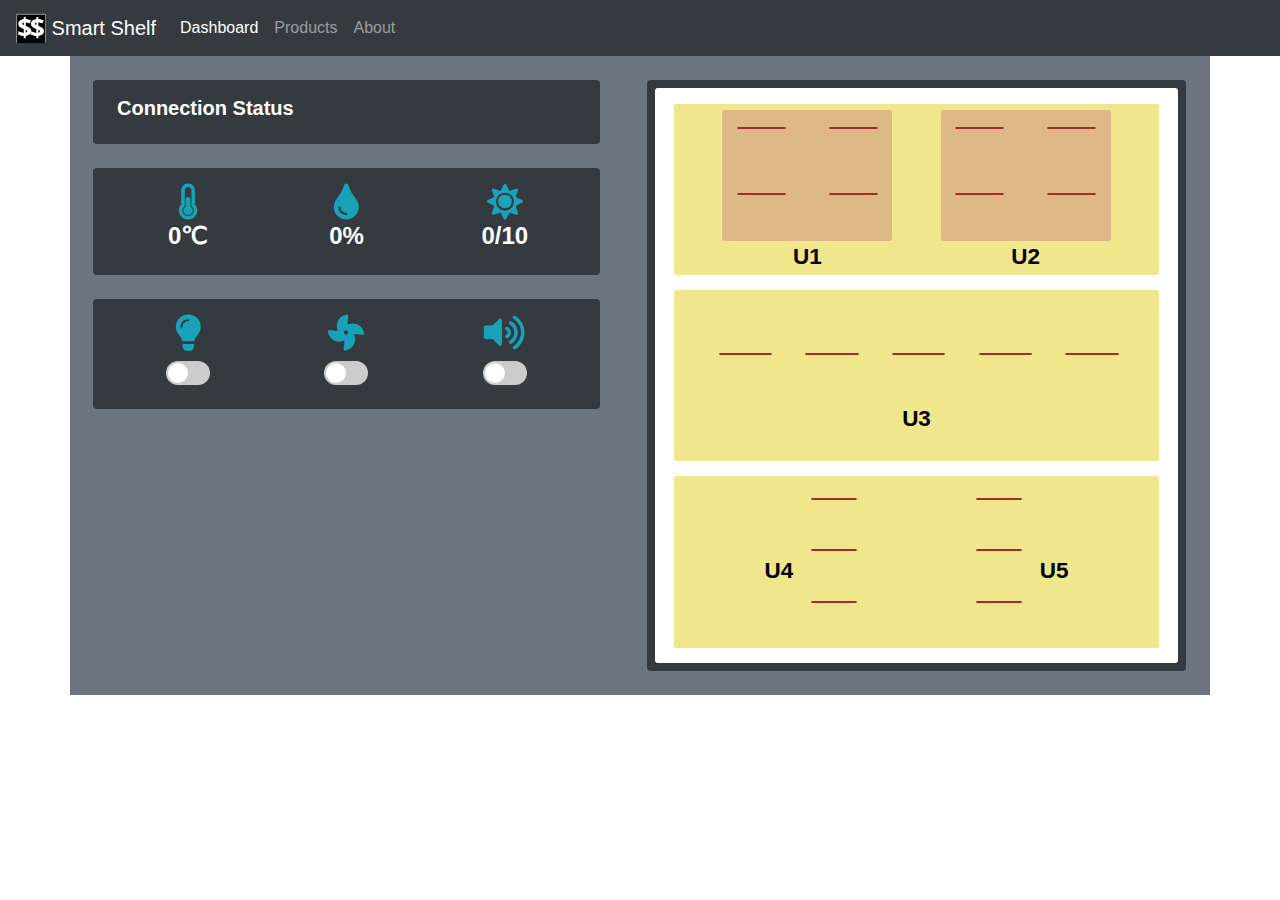
<file: index.html>
<!doctype html>
<html lang="en">

<head>
  <meta charset="utf-8">
  <meta name="viewport" content="width=device-width, initial-scale=1, shrink-to-fit=no">
  <meta name="description" content="">
  <meta name="author" content="Assef Ghamisi">
  <meta name="generator" content="Assef Ghamisi">
  <!-- <meta http-equiv="Access-Control-Allow-Origin" content="*"> -->
  <title>Smart Shelf</title>
  <link rel="icon" href="img/favicon.png" type="image/png">
  <link rel="canonical" href="https://github.com/Assef96/SmartShelf/">

  <link rel="stylesheet" href="css/fontawesome/css/all.css">
  <link rel="stylesheet" href="css/styles.css">

  <!-- <script src="js/jquery-3.4.1.min.js"></script> -->
  <!-- <link rel="stylesheet" href="css/bootstrap.min.css"> -->
  <link rel="stylesheet" href="https://stackpath.bootstrapcdn.com/bootstrap/4.5.2/css/bootstrap.min.css"
    integrity="sha384-JcKb8q3iqJ61gNV9KGb8thSsNjpSL0n8PARn9HuZOnIxN0hoP+VmmDGMN5t9UJ0Z" crossorigin="anonymous">
  <script src="https://code.jquery.com/jquery-3.5.1.min.js"
    integrity="sha256-9/aliU8dGd2tb6OSsuzixeV4y/faTqgFtohetphbbj0=" crossorigin="anonymous"></script>
  <script src="https://cdn.jsdelivr.net/npm/popper.js@1.16.1/dist/umd/popper.min.js"
    integrity="sha384-9/reFTGAW83EW2RDu2S0VKaIzap3H66lZH81PoYlFhbGU+6BZp6G7niu735Sk7lN"
    crossorigin="anonymous"></script>
  <script src="https://stackpath.bootstrapcdn.com/bootstrap/4.5.2/js/bootstrap.min.js"
    integrity="sha384-B4gt1jrGC7Jh4AgTPSdUtOBvfO8shuf57BaghqFfPlYxofvL8/KUEfYiJOMMV+rV"
    crossorigin="anonymous"></script>

</head>

<body>
  <nav class="navbar navbar-expand-md navbar-dark bg-dark">
    <a class="navbar-brand" href=".">
      <img src="/img/logo.png" width="30" height="30" class="d-inline-block align-top" alt="">
      Smart Shelf
    </a>
  <button class="navbar-toggler" type="button" data-toggle="collapse" data-target="#navbarsExampleDefault"
    aria-controls="navbarsExampleDefault" aria-expanded="false" aria-label="Toggle navigation">
    <span class="navbar-toggler-icon"></span>
  </button>

  <div class="collapse navbar-collapse" id="navbarsExampleDefault">
    <ul class="navbar-nav mr-auto">
      <li class="nav-item active">
        <a class="nav-link" href="/">Dashboard</a>
      </li>
      <li class="nav-item">
        <a class="nav-link" href="/products.html">Products</a>
      </li>
      <li class="nav-item">
        <a class="nav-link" href="/about.html">About</a>
      </li>
    </ul>
  </div>
</nav>

  <main role="main" class="container my-container text-center bg-secondary">
        <div class="row">
          <div class="col-md">
            <div class="rounded row m-2 p-3 my-md-4 bg-dark">
              <span class="icon"><i id="connection-icon" class="fas"></i></span>
              <h5 id="connection-status" class="font-weight-bold text-white ml-2">Connection Status</h5>
            </div>
            <div class="rounded row m-2 p-3 my-md-4 bg-dark">
              <div class="col">
                <span class="icon"><i class="fas fa-thermometer-half sensor text-info"></i></span>
                <h4 class="sensor-value font-weight-bold text-white" id="temperature">0&#8451;</h4>
              </div>
              <div class="col">
                <span class="icon"><i class="fas fa-tint sensor text-info"></i></span>
                <h4 class="sensor-value font-weight-bold text-white" id="humidity">0%</h4>
              </div>
              <div class="col">
                <span class="icon"><i class="fas fa-sun sensor text-info"></i></span>
                <h4 class="sensor-value font-weight-bold text-white" id="light">0/10</h4>
              </div>
            </div>
            <div class="rounded row m-2 p-3 my-md-4 bg-dark">
              <div class="col">
                <span class="icon"><i class="fas fa-lightbulb command-icon text-info"></i></span>
                <br>
                <label class="switch mt-2">
                  <input id="lamp" onclick="update_commands('lamp')" type="checkbox">
                  <span class="slider round"></span>
                </label>
              </div>
              <div class="col">
                <span class="icon"><i class="fas fa-fan command-icon text-info"></i></span>
                <br>
                <label class="switch mt-2">
                  <input id="fan" onclick="update_commands('fan')" type="checkbox">
                  <span class="slider round"></span>
                </label>
              </div>
              <div class="col">
                <span class="icon"><i class="fas fa-volume-up command-icon text-info"></i></span>
                <br>
                <label class="switch mt-2">
                  <input id="buzzer" onclick="update_commands('buzzer')" type="checkbox">
                  <span class="slider round"></span>
                </label>
              </div>
            </div>
          </div>

          <div class="rounded col-md bg-dark m-4 p-2">
            <div class="absolute">
              <div class="floor top-floor">
                <div class="wood switches">
                  <div class="sw sw1">
                    <img class="pic unit1" id="pic1">
                  </div>
                  <div class="sw sw2">
                    <img class="pic unit1" id="pic2">
                  </div>
                  <div class="sw sw3">
                    <img class="pic unit1" id="pic3">
                  </div>
                  <div class="sw sw4">
                    <img class="pic unit1" id="pic4">
                  </div>
                  <div class="unit-info" id="unit-info1" onclick="show_products(1)">U1</div>
                </div>
                <div class="wood scale">
                  <div class="sw sw1">
                    <img class="pic unit2" id="pic5">
                  </div>
                  <div class="sw sw2">
                    <img class="pic unit2" id="pic6">
                  </div>
                  <div class="sw sw3">
                    <img class="pic unit2" id="pic7">
                  </div>
                  <div class="sw sw4">
                    <img class="pic unit2" id="pic8">
                  </div>
                  <div class="unit-info" id="unit-info2" onclick="show_products(2)">U2</div>
                </div>
              </div>
              <div class="floor middle-floor">
                <div class="light">
                  <div class="mid mid1">
                    <img class="pic unit3" id="pic9">
                  </div>
                  <div class="mid mid2">
                    <img class="pic unit3" id="pic10">
                  </div>
                  <div class="mid mid3">
                    <img class="pic unit3" id="pic11">
                  </div>
                  <div class="mid mid4">
                    <img class="pic unit3" id="pic12">
                  </div>
                  <div class="mid mid5">
                    <img class="pic unit3" id="pic13">
                  </div>
                  <div class="unit-info" id="unit-info3" onclick="show_products(3)">U3</div>
                </div>
              </div>
              <div class="floor bottom-floor">
                <div class="dis dis1 unit4">
                  <div class="ultra ultra1">
                    <img class="pic unit4" id="pic14">
                  </div>
                  <div class="ultra ultra2">
                    <img class="pic unit4" id="pic15">
                  </div>
                  <div class="ultra ultra3">
                    <img class="pic unit4" id="pic16">
                  </div>
                  <div class="unit-info" id="unit-info4" onclick="show_products(4)">U4</div>
                </div>
                <div class="dis dis2 unit4">
                  <div class="ir ir1">
                    <img class="pic unit5" id="pic17">
                  </div>
                  <div class="ir ir2">
                    <img class="pic unit5" id="pic18">
                  </div>
                  <div class="ir ir3">
                    <img class="pic unit5" id="pic19">
                  </div>
                  <div class="unit-info" id="unit-info5" onclick="show_products(5)">U5</div>
                </div>
              </div>
            </div>
          </div>

        </div>

  </main>

  <script src="js/script.js"></script>
</body>

</html>
</file>
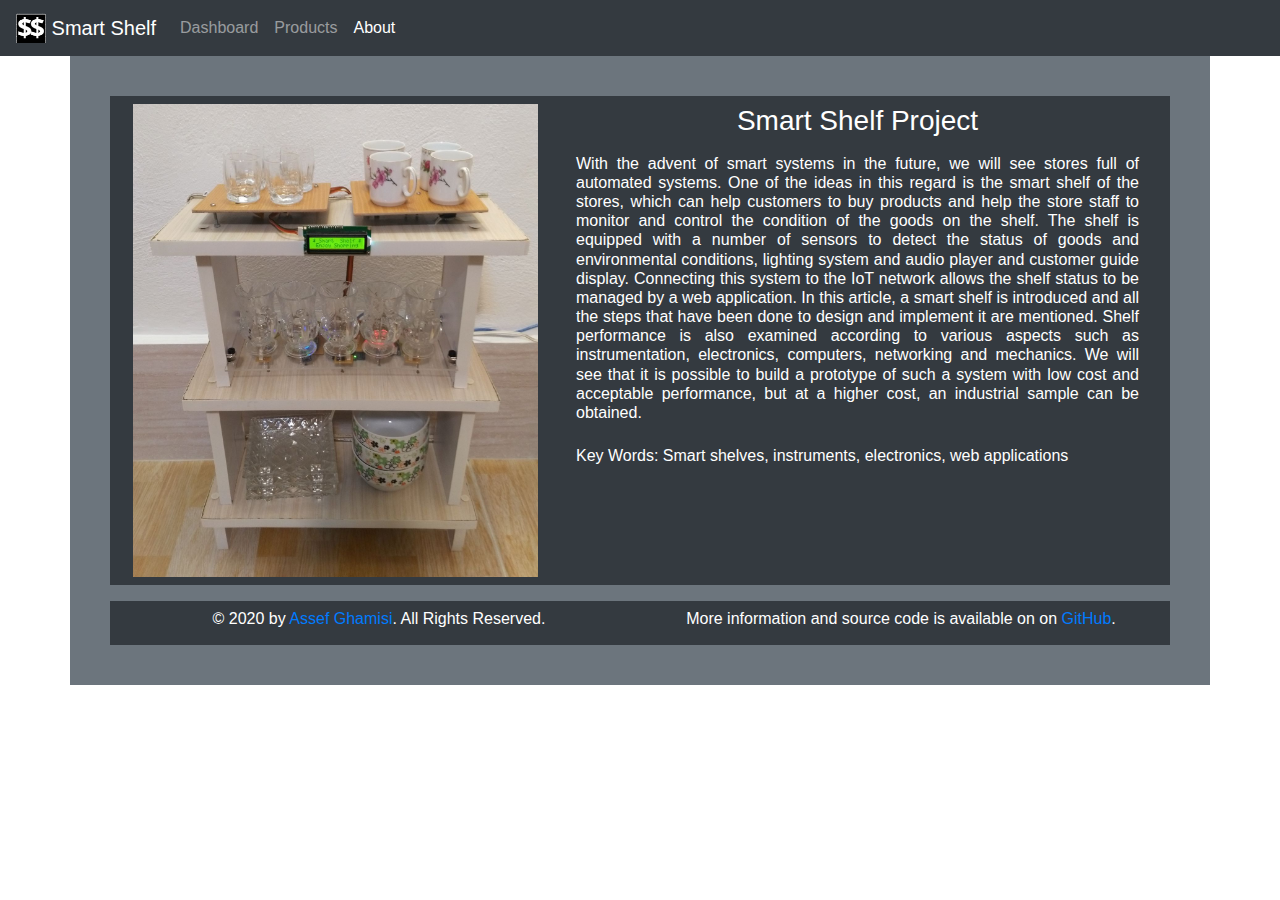
<file: about.html>
<!doctype html>
<html lang="en">

<head>
  <meta charset="utf-8">
  <meta name="viewport" content="width=device-width, initial-scale=1, shrink-to-fit=no">
  <meta name="description" content="">
  <meta name="author" content="Assef Ghamisi">
  <meta name="generator" content="Assef Ghamisi">
  <!-- <meta http-equiv="Access-Control-Allow-Origin" content="*"> -->
  <title>Smart Shelf</title>
  <link rel="icon" href="img/favicon.png" type="image/png">
  <link rel="canonical" href="https://github.com/Assef96/SmartShelf/">

  <link rel="stylesheet" href="css/fontawesome/css/all.css">
  <link rel="stylesheet" href="css/styles.css">

  <!-- <script src="js/jquery-3.4.1.min.js"></script> -->
  <!-- <link rel="stylesheet" href="css/bootstrap.min.css"> -->
  <link rel="stylesheet" href="https://stackpath.bootstrapcdn.com/bootstrap/4.5.2/css/bootstrap.min.css"
    integrity="sha384-JcKb8q3iqJ61gNV9KGb8thSsNjpSL0n8PARn9HuZOnIxN0hoP+VmmDGMN5t9UJ0Z" crossorigin="anonymous">
  <script src="https://code.jquery.com/jquery-3.5.1.min.js"
    integrity="sha256-9/aliU8dGd2tb6OSsuzixeV4y/faTqgFtohetphbbj0=" crossorigin="anonymous"></script>
  <script src="https://cdn.jsdelivr.net/npm/popper.js@1.16.1/dist/umd/popper.min.js"
    integrity="sha384-9/reFTGAW83EW2RDu2S0VKaIzap3H66lZH81PoYlFhbGU+6BZp6G7niu735Sk7lN"
    crossorigin="anonymous"></script>
  <script src="https://stackpath.bootstrapcdn.com/bootstrap/4.5.2/js/bootstrap.min.js"
    integrity="sha384-B4gt1jrGC7Jh4AgTPSdUtOBvfO8shuf57BaghqFfPlYxofvL8/KUEfYiJOMMV+rV"
    crossorigin="anonymous"></script>

</head>

<body>
  <nav class="navbar navbar-expand-md navbar-dark bg-dark ">
    <a class="navbar-brand" href=".">
      <img src="/img/logo.png" width="30" height="30" class="d-inline-block align-top" alt="">
      Smart Shelf
    </a>
    <button class="navbar-toggler" type="button" data-toggle="collapse" data-target="#navbarsExampleDefault"
      aria-controls="navbarsExampleDefault" aria-expanded="false" aria-label="Toggle navigation">
      <span class="navbar-toggler-icon"></span>
    </button>

    <div class="collapse navbar-collapse" id="navbarsExampleDefault">
      <ul class="navbar-nav mr-auto">
        <li class="nav-item">
          <a class="nav-link" href="/">Dashboard</a>
        </li>
        <li class="nav-item">
          <a class="nav-link" href="/products.html">Products</a>
        </li>
        <li class="nav-item active">
          <a class="nav-link" href="/about.html">About</a>
        </li>
      </ul>
    </div>
  </nav>

  <main role="main" class="container my-container text-center bg-secondary p-4">
    <div class="row bg-dark text-white m-3 p-2">
      <div class="col-md-5">
        <img src="img/shelf.jpg" style="width: 100%;" alt="">
      </div>
      <div class="col-md-7">
        <h3>
          Smart Shelf Project
        </h3>
        <h6 class="text-justify p-2">
          With the advent of smart systems in the future, we will see stores full of automated systems. One of the ideas
          in this regard is the smart shelf of the stores, which can help customers to buy products and help the store
          staff to monitor and control the condition of the goods on the shelf. The shelf is equipped with a number of
          sensors to detect the status of goods and environmental conditions, lighting system and audio player and
          customer guide display. Connecting this system to the IoT network allows the shelf status to be managed by a
          web application. In this article, a smart shelf is introduced and all the steps that have been done to design
          and implement it are mentioned. Shelf performance is also examined according to various aspects such as
          instrumentation, electronics, computers, networking and mechanics. We will see that it is possible to build a
          prototype of such a system with low cost and acceptable performance, but at a higher cost, an industrial
          sample can be obtained.
        </h6>
        <h6 class="text-justify p-2">
          Key Words: Smart shelves, instruments, electronics, web applications
        </h6>
      </div>

    </div>
    <div class="row bg-dark text-white m-3 p-2">
      <h6 class="col-md-6 px-2">
        &copy; 2020 by <a href="https://github.com/Assef96/">Assef Ghamisi</a>. All Rights Reserved.
      </h6>
      <h6 class="col-md-6 px-2">
        More information and source code is available on on <a href="https://github.com/Assef96/SmartShelf/">GitHub</a>.
      </h6>
    </div>

  </main>

  <script src="js/product-script.js"></script>
</body>

</html>
</file>
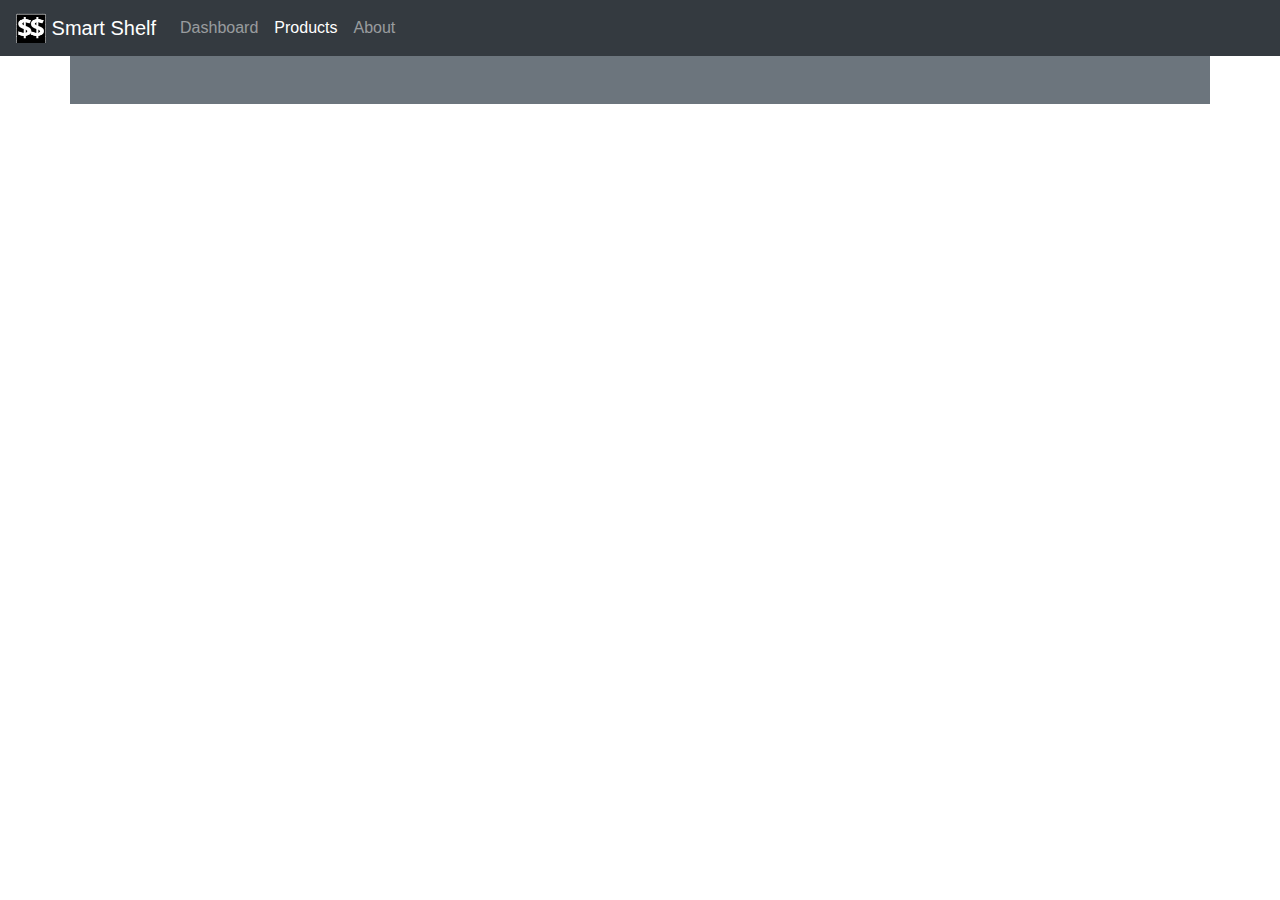
<file: products.html>
<!doctype html>
<html lang="en">

<head>
  <meta charset="utf-8">
  <meta name="viewport" content="width=device-width, initial-scale=1, shrink-to-fit=no">
  <meta name="description" content="">
  <meta name="author" content="Assef Ghamisi">
  <meta name="generator" content="Assef Ghamisi">
  <!-- <meta http-equiv="Access-Control-Allow-Origin" content="*"> -->
  <title>Smart Shelf</title>
  <link rel="icon" href="img/favicon.png" type="image/png">
  <link rel="canonical" href="https://github.com/Assef96/SmartShelf/">

  <link rel="stylesheet" href="css/fontawesome/css/all.css">
  <link rel="stylesheet" href="css/styles.css">

  <!-- <script src="js/jquery-3.4.1.min.js"></script> -->
  <!-- <link rel="stylesheet" href="css/bootstrap.min.css"> -->
  <link rel="stylesheet" href="https://stackpath.bootstrapcdn.com/bootstrap/4.5.2/css/bootstrap.min.css"
    integrity="sha384-JcKb8q3iqJ61gNV9KGb8thSsNjpSL0n8PARn9HuZOnIxN0hoP+VmmDGMN5t9UJ0Z" crossorigin="anonymous">
  <script src="https://code.jquery.com/jquery-3.5.1.min.js"
    integrity="sha256-9/aliU8dGd2tb6OSsuzixeV4y/faTqgFtohetphbbj0=" crossorigin="anonymous"></script>
  <script src="https://cdn.jsdelivr.net/npm/popper.js@1.16.1/dist/umd/popper.min.js"
    integrity="sha384-9/reFTGAW83EW2RDu2S0VKaIzap3H66lZH81PoYlFhbGU+6BZp6G7niu735Sk7lN"
    crossorigin="anonymous"></script>
  <script src="https://stackpath.bootstrapcdn.com/bootstrap/4.5.2/js/bootstrap.min.js"
    integrity="sha384-B4gt1jrGC7Jh4AgTPSdUtOBvfO8shuf57BaghqFfPlYxofvL8/KUEfYiJOMMV+rV"
    crossorigin="anonymous"></script>

</head>

<body>
  <nav class="navbar navbar-expand-md navbar-dark bg-dark">
    <a class="navbar-brand" href=".">
      <img src="/img/logo.png" width="30" height="30" class="d-inline-block align-top" alt="">
      Smart Shelf
    </a>
  <button class="navbar-toggler" type="button" data-toggle="collapse" data-target="#navbarsExampleDefault"
    aria-controls="navbarsExampleDefault" aria-expanded="false" aria-label="Toggle navigation">
    <span class="navbar-toggler-icon"></span>
  </button>

  <div class="collapse navbar-collapse" id="navbarsExampleDefault">
    <ul class="navbar-nav mr-auto">
      <li class="nav-item">
        <a class="nav-link" href="/">Dashboard</a>
      </li>
      <li class="nav-item active">
        <a class="nav-link" href="/products.html">Products</a>
      </li>
      <li class="nav-item">
        <a class="nav-link" href="/about.html">About</a>
      </li>
    </ul>
  </div>
</nav>

  <main role="main" class="container my-container text-center bg-secondary p-3">
    <div class="row card-group p-md-2" id="products-list"></div>

    <div class="modal fade" id="exampleModal" tabindex="-1" aria-labelledby="exampleModalLabel">
      <form action="api/insert_product.php" method="post" id="product-form" enctype="multipart/form-data"
        aria-hidden="true">
        <div class="modal-dialog">
          <div class="modal-content bg-secondary">
            <div class="modal-header">
              <h5 class="modal-title text-white" id="exampleModalLabel">Manage Product</h5>
              <button type="button" class="close" data-dismiss="modal" aria-label="Close">
                <span aria-hidden="true">&times;</span>
              </button>
            </div>
            <div class="modal-body">
              <div class="text-left bg-dark p-4 rounded">
                <div class="form-group row preview text-center">
                  <div class="col">
                    <img class="rounded" src="img/placeholder.png" id="image-preview" width="150" height="150">
                  </div>
                </div>
                <div class="form-group row">
                  <label class="col-3 text-white" for="price">Name</label>
                  <div class="col-9">
                    <input type="text" class="form-control" id="name" name="name" aria-describedby="nameHelp"
                      placeholder="Enter Product Name.">
                  </div>
                </div>
                <div class="form-group row">
                  <label class="col-3 text-white" for="price">Price</label>
                  <div class="col-9">
                    <input type="text" class="form-control" id="price" name="price" aria-describedby="priceHelp"
                      placeholder="Enter Product Price.">
                  </div>
                </div>
                <div class="form-group row">
                  <label class="col-3 text-white" for="product-image">Image</label>
                  <div class="col-9 text-white">
                    <input type="file" accept="image/png, image/jpeg" class="form-control-file" id="product-image"
                      name="image">
                  </div>
                </div>

              </div>
            </div>
            <div class="modal-footer">
              <button type="button" class="btn btn-danger" data-dismiss="modal">Close</button>
              <button type="submit" name="submit" value="Submit Form" class="btn btn-success">Save</button>
            </div>
          </div>
        </div>
      </form>
    </div>

  </main>

  <script src="js/product-script.js"></script>
</body>

</html>
</file>
<file: css/styles.css>
.bd-placeholder-img {
    font-size: 1.125rem;
    text-anchor: middle;
    -webkit-user-select: none;
    -moz-user-select: none;
    -ms-user-select: none;
    user-select: none;
  }

  @media (min-width: 768px) {
    .bd-placeholder-img-lg {
      font-size: 3.5rem;
    }
  }

.title {
    font-family: Helvetica;
    color: black;
}

body {
    margin: 30px;
}

.transparent {
    opacity: 0.2;
}

.product-pic {
    width: 50px;
}

.my-container {
    justify-content: center;
    /* border: 1px solid green; */
    /* background-color: lightgray; */
}

/* div.col {
    margin-left: 5px;
    margin-right: 5px;
}

div.row {
    margin-top: 5px;
    margin-bottom: 5px;
} */

.border1 {
    border: 1px solid black;
    /* padding: 10px; */
    /* margin: 10px; */
}

i.sensor {
    font-size: 36px;
    color: blue;
}

i.command-icon {
    font-size: 36px;
}

i#connection-icon {
    font-size: 24px;
}

i.icon-button {
    cursor: pointer;
    font-size: 24px;
    color: lightseagreen;
}

i.icon-button:hover {
    color: red;
}

i.insert-icon {
    cursor: pointer;
    font-size: 120px;
    vertical-align: middle;
    color: white;
}

i.insert-icon:hover {
    color: red;
}


.product {
    font-size: 40px;
    color: green;
    /* width: 30px; */
    /* fill: green; */
}

.sensor-value {
    /* font-family: Helvetica; */
    /* color: black; */
    /* font-size: 3.5vmin; */
    /* display: inline; */
}

/* .sensor-icon {
    height: 40px;
    width: 40px;
    vertical-align: middle;
} */

.center {
    background: #c0c5ce;
    box-shadow: 0 4px 8px 0 rgba(0, 0, 0, 0.2), 0 6px 20px 0 rgba(0, 0, 0, 0.19);
}

.form {
    padding-top: 10px;
    padding-right: 10px;
    padding-bottom: 10px;
    padding-left: 10px;
}


.switch {
    position: relative;
    /* display: inline-block; */
    width: 44px;
    height: 24px;
}

.switch input {
    opacity: 0;
    width: 0;
    height: 0;
}

.slider {
    position: absolute;
    cursor: pointer;
    top: 0;
    left: 0;
    right: 0;
    bottom: 0;
    background-color: #ccc;
    -webkit-transition: .4s;
    transition: .4s;
}

.slider:before {
    position: absolute;
    content: "";
    height: 20px;
    width: 20px;
    left: 2px;
    bottom: 2px;
    background-color: white;
    -webkit-transition: .4s;
    transition: .4s;
}

input:checked+.slider {
    background-color: seagreen;
}

input:focus+.slider {
    box-shadow: 0 0 1px lightseagreen;
}

input:checked+.slider:before {
    -webkit-transform: translateX(20px);
    -ms-transform: translateX(20px);
    transform: translateX(20px);
}


/* Rounded sliders */

.slider.round {
    border-radius: 17px;
}

.slider.round:before {
    border-radius: 50%;
}

div.absolute {
    /* position: absolute; */
    /* width: 100%; */
    /* left: 0%; */
    /* height: 40%; */
    /* border: 1px solid black; */
    padding-top: 110%;
    /* 4:3 Aspect Ratio */
    background-color: white;
    border-radius: 3px;
}

div.floor {
    position: absolute;
    right: 5%;
    width: 90%;
    height: 29%;
    /* border: 3px solid #2a21ad; */
    background-color: khaki;
    border-radius: 3px;
}

div.top-floor {
    top: 4%;
}

div.middle-floor {
    top: 35.5%;
}

div.bottom-floor {
    top: 67%;
}

div.wood {
    position: absolute;
    top: 4%;
    width: 35%;
    height: 76%;
    /* border: 3px solid #73AD21; */
    background-color: burlywood;
    border-radius: 3px;
}

div.switches {
    left: 10%;
}

div.scale {
    right: 10%;
}

div.sw {
    position: absolute;
    width: 32%;
    height: 42%;
    border-radius: 3px;
    /* border: 2px solid #ad2121; */
}

div.sw1 {
    bottom: 4%;
    right: 7%;
}

div.sw2 {
    bottom: 4%;
    left: 7%;
}

div.sw3 {
    top: 4%;
    right: 7%;
}

div.sw4 {
    top: 4%;
    left: 7%;
}

div.light {
    position: absolute;
    width: 94%;
    height: 38%;
    left: 3%;
    top: 28%;
    border-radius: 3px;
    /* border: 1px solid #2136ad; */
}

div.mid {
    position: absolute;
    width: 13%;
    height: 90%;
    top: 5%;
    border-radius: 3px;
    /* border: 2px solid #000000; */
}

div.mid1 {
    left: 6%;
}

div.mid2 {
    left: 25%;
}

div.mid3 {
    left: 44%;
}

div.mid4 {
    left: 63%;
}

div.mid5 {
    left: 82%;
}

div.dis {
    position: absolute;
    width: 14%;
    height: 94%;
    top: 3%;
    border-radius: 3px;
    /* border: 1px solid #4621ad; */
}

div.dis1 {
    left: 26%;
}

div.dis2 {
    right: 26%;
}

div.ultra {
    position: absolute;
    width: 74%;
    height: 30%;
    right: 13%;
    /* border: 1px solid #ad2121; */
}

div.ultra1 {
    bottom: 3%;
}

div.ultra2 {
    bottom: 35%;
}

div.ultra3 {
    bottom: 67%;
}

div.ir {
    position: absolute;
    width: 74%;
    height: 30%;
    left: 13%;
    /* border: 2px solid #ad2121; */
}

div.ir1 {
    bottom: 3%;
}

div.ir2 {
    bottom: 35%;
}

div.ir3 {
    bottom: 67%;
}

div.unit-info {
    position: absolute;
    color: black;
    font-size: 2.5vh;
    font-weight: bold;
    cursor: pointer;
}

div#unit-info1 {
    bottom: -25%;
    width: 100%;
    text-align: center;
}

div#unit-info2 {
    bottom: -25%;
    width: 100%;
    text-align: center;
}

div#unit-info3 {
    bottom: -50%;
    width: 100%;
    text-align: center;
}

div#unit-info4 {
    top: 45%;
    left: -175%;
    width: 165%;
    text-align: right;
}

div#unit-info5 {
    top: 45%;
    right: -175%;
    width: 165%;
    text-align: left;
}

img.pic {
    width: 90%;
    border: 0.5px solid brown;
    border-radius: 3px;
}
</file>
